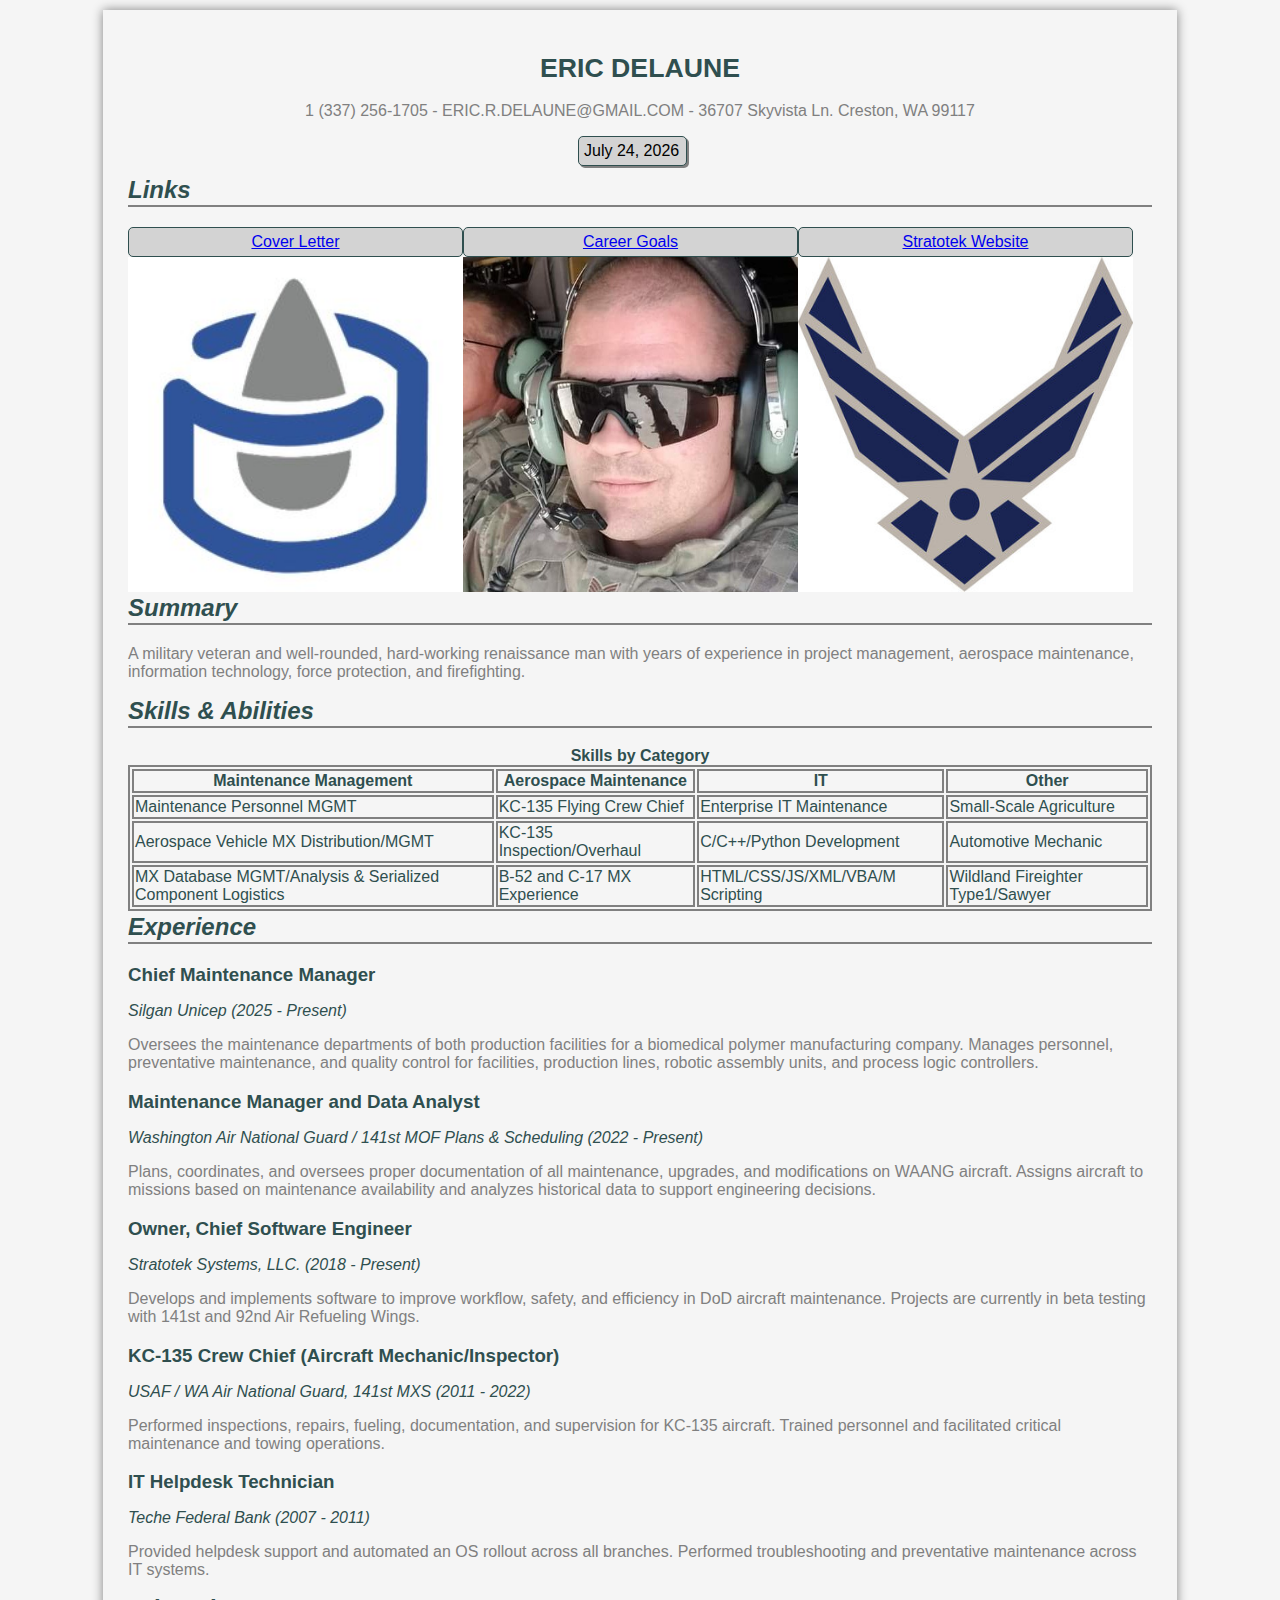
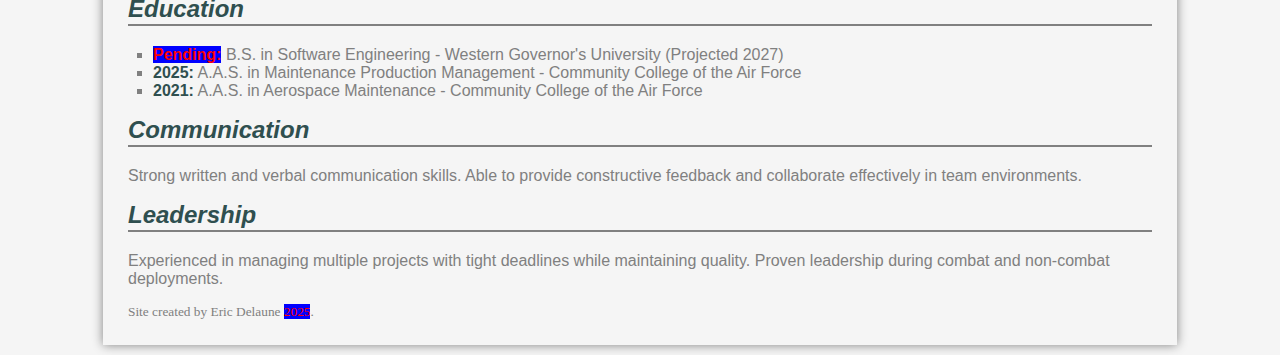
<file: Eric Delaune Resume Site/index.html>
<!DOCTYPE html>
<html lang="en">
<head>
  <meta charset="UTF-8" />
  <meta name="viewport" content="width=device-width, initial-scale=1.0" />
  <title>Eric Delaune - Resume</title>
  <link rel="stylesheet" href="style.css" />
</head>
<div class="container">
  <body>
    <header>
      <h1>ERIC DELAUNE</h1>
      <p class="contact-info">
        1 (337) 256-1705 - ERIC.R.DELAUNE@GMAIL.COM - 36707 Skyvista Ln. Creston, WA 99117
      </p>
    </header>

    <div id="date-widget"></div>

    <script>
      const options = { year: 'numeric', month: 'long', day: 'numeric' };
      const today = new Date();
      const formattedDate = today.toLocaleDateString(undefined, options); 
      document.getElementById('date-widget').textContent = formattedDate;
    </script>

    <section>
        <h2><em>Links</em></h2>
          <span id="gridcontainer">
            <nav><a href="cover-letter.html">Cover Letter</a></nav>
            <nav><a href="career-goals.html">Career Goals</a></nav>
            <nav><a href="https://www.stratoteksystems.com" target="blank">Stratotek Website</a></nav>
            <img src="silgan.jpg" alt="silgan" width="335">
            <img src="helo.jpg" alt="helo" width="335">
            <img src="usaf.jpg" alt="usaf" width="335" height="335">
          </span>
    </section>

    <section>
      <h2><em>Summary</em></h2>
      <p>
        A military veteran and well-rounded, hard-working renaissance man with years of experience in project management, aerospace maintenance, information technology, force protection, and firefighting.
      </p>
    </section>

    <section>
      <h2><em>Skills & Abilities</em></h2>
      <table>
        <caption><strong>Skills by Category</strong></caption>
          <tr>
            <th>  Maintenance Management  </th>
            <th>  Aerospace Maintenance  </th>
            <th>  IT  </th>
            <th>  Other  </th>
          </tr>
          <tr>
            <td>  Maintenance Personnel MGMT  </td>
            <td>  KC-135 Flying Crew Chief  </td>
            <td>  Enterprise IT Maintenance  </td>
            <td>  Small-Scale Agriculture  </td>
          </tr>
          <tr>
            <td>  Aerospace Vehicle MX Distribution/MGMT  </td>
            <td>  KC-135 Inspection/Overhaul  </td>
            <td>  C/C++/Python Development  </td>
            <td>  Automotive Mechanic  </td>
          </tr>
          <tr>
            <td>  MX Database MGMT/Analysis & Serialized Component Logistics  </td>
            <td>  B-52 and C-17 MX Experience  </td>
            <td>  HTML/CSS/JS/XML/VBA/M Scripting  </td>
            <td>  Wildland Fireighter Type1/Sawyer  </td>
          </tr>
      </table>
    </section>

    <section>
      <h2><em>Experience</em></h2>

      <div class="job">
        <h3>Chief Maintenance Manager</h3>
        <p class="company">Silgan Unicep (2025 - Present)</p>
        <p>
          Oversees the maintenance departments of both production facilities for a biomedical polymer manufacturing company. Manages personnel, preventative maintenance, and quality control for facilities, production lines, robotic assembly units, and process logic controllers.
        </p>
      </div>

      <div class="job">
        <h3>Maintenance Manager and Data Analyst</h3>
        <p class="company">Washington Air National Guard / 141st MOF Plans & Scheduling (2022 - Present)</p>
        <p>
          Plans, coordinates, and oversees proper documentation of all maintenance, upgrades, and modifications on WAANG aircraft. Assigns aircraft to missions based on maintenance availability and analyzes historical data to support engineering decisions.
        </p>
      </div>

      <div class="job">
        <h3>Owner, Chief Software Engineer</h3>
        <p class="company">Stratotek Systems, LLC. (2018 - Present)</p>
        <p>
          Develops and implements software to improve workflow, safety, and efficiency in DoD aircraft maintenance. Projects are currently in beta testing with 141st and 92nd Air Refueling Wings.
        </p>
      </div>

      <div class="job">
        <h3>KC-135 Crew Chief (Aircraft Mechanic/Inspector)</h3>
        <p class="company">USAF / WA Air National Guard, 141st MXS (2011 - 2022)</p>
        <p>
          Performed inspections, repairs, fueling, documentation, and supervision for KC-135 aircraft. Trained personnel and facilitated critical maintenance and towing operations.
        </p>
      </div>

      <div class="job">
        <h3>IT Helpdesk Technician</h3>
        <p class="company">Teche Federal Bank (2007 - 2011)</p>
        <p>
          Provided helpdesk support and automated an OS rollout across all branches. Performed troubleshooting and preventative maintenance across IT systems.
        </p>
      </div>
    </section>

    <section>
      <h2><em>Education</em></h2>
      <ul>
        <li><strong><mark>Pending:</mark></strong> B.S. in Software Engineering - Western Governor's University (Projected 2027)</li>
        <li><strong>2025:</strong> A.A.S. in Maintenance Production Management - Community College of the Air Force</li>
        <li><strong>2021:</strong> A.A.S. in Aerospace Maintenance - Community College of the Air Force</li>
      </ul>
    </section>

    <section>
      <h2><em>Communication</em></h2>
      <p>
        Strong written and verbal communication skills. Able to provide constructive feedback and collaborate effectively in team environments.
      </p>
    </section>

    <section>
      <h2><em>Leadership</em></h2>
      <p>
        Experienced in managing multiple projects with tight deadlines while maintaining quality. Proven leadership during combat and non-combat deployments.
      </p>
    </section>

</body>
<footer>
  Site created by Eric Delaune <mark>2025</mark>.
</footer>
</div>
</html>
</file>
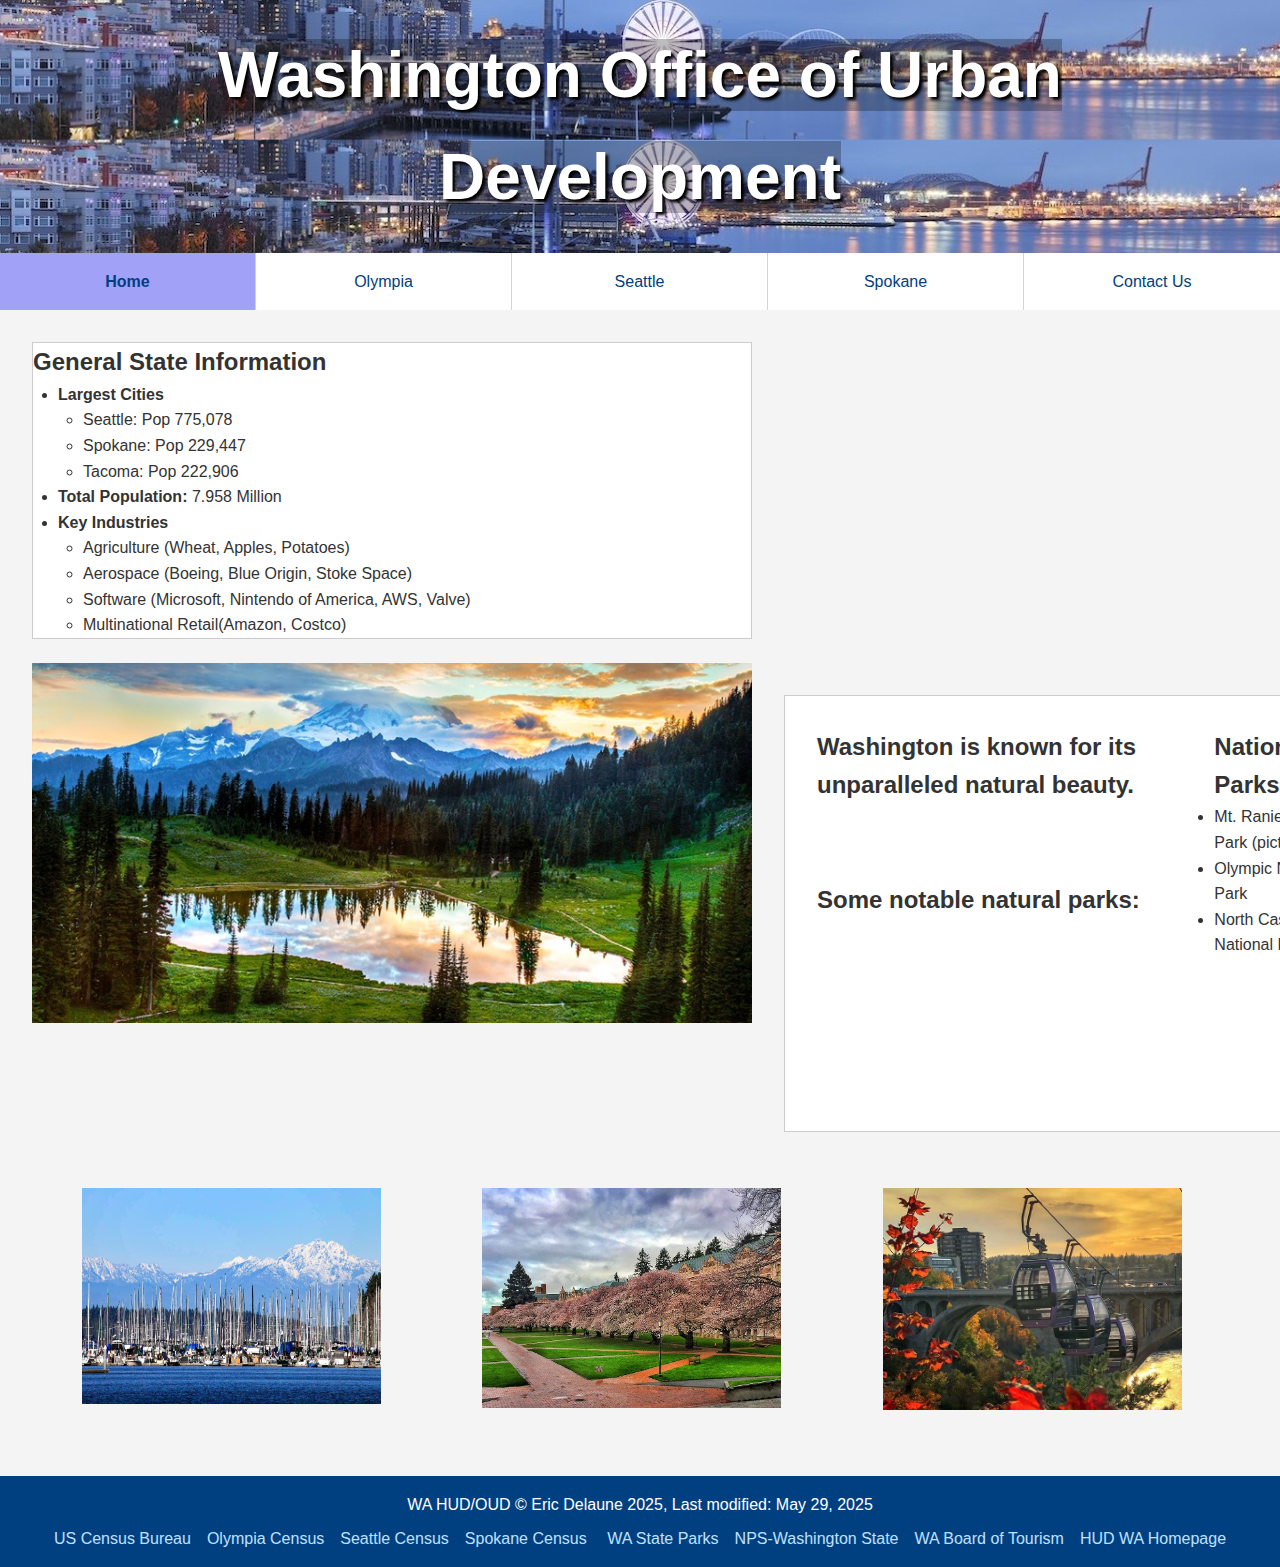
<file: Frontend Web Dev/Task 2/WAUrbDevPage/index.html>
<!DOCTYPE html>
<html lang="en">
<head>
  <meta charset="UTF-8" />
  <meta name="viewport" content="width=device-width, initial-scale=1.0" />
  <title>Washington Office of Urban Development</title>
  <link rel="stylesheet" href="style.css" />
</head>
<body>
  <header>
    <h1><a href="index.html">Washington Office of Urban Development</a></h1>
  </header>
  <nav class="nav-tabs">
    <a href="index.html" class="active">Home</a>
    <a href="olympia.html">Olympia</a>
    <a href="seattle.html">Seattle</a>
    <a href="spokane.html">Spokane</a>
    <a href="contact.html">Contact Us</a>
  </nav>

  <main class="content">
    <section class="main-section">
      <div class="gen-info">
        <h2>General State Information</h2>
        <ul>
          <li><strong>Largest Cities</strong></li>
          <ul>
            <li>Seattle: Pop 775,078</li>
            <li>Spokane: Pop 229,447</li>
            <li>Tacoma: Pop 222,906</li>
            </li>
          </ul>
          <li><strong>Total Population:</strong> 7.958 Million</li>
          <li><strong>Key Industries</strong></li>
          <ul>
            <li>Agriculture (Wheat, Apples, Potatoes)</li>
            <li>Aerospace (Boeing, Blue Origin, Stoke Space)</li>
            <li>Software (Microsoft, Nintendo of America, AWS, Valve)</li>
            <li>Multinational Retail(Amazon, Costco)</li>
          </ul>
        </ul>
      </div>
      <div class="highlight">
        <picture>
        <source media="(min-width: 1920px)"
           srcset="./Citypix/ranier-big.jpg" width="960rem">
         <source media="(min-width: 1000px)"
           srcset="./Citypix/ranier-medium.jpg" width="720rem">
        <img src="./Citypix/ranier-small.jpg"
           alt="Mt. Ranier State Park">
        </picture>
        <section><p><strong>Washington is known for its unparalleled natural beauty.<br><br><br>Some notable natural parks:</strong></p>
        <p>
        <ul><strong>National Parks</strong>
          <li>Mt. Ranier National Park (pictured)</li>
          <li>Olympic National Park</li>
          <li>North Cascades National Park</li>
        </ul>
        <ul><strong>State Parks</strong>
          <li>Deception Pass State Park</li>
          <li>Mt. Spokane State Park</li>
          <li>Cape Disappointment State Park</li>
          <li>Palouse Falls State Park</li>
          <li>Steamboat Rock State Park</li>
          <li>Lake Chelan State Park</li>
        </ul></p>
        </section>
      </div>
      <div class="image-row">
        <img src="./Citypix/Olympia/porto.jpg" alt="Port of Olympia" />
        <img src="./Citypix/Seattle/udub.jpg" alt="University of Washington" />
        <img src="./Citypix/Spokane/skyride.jpg" alt="Spokane Skyride" />
        <img src="./Citypix/palouse.jpg" alt="Palouse Falls" />
      </div>
    </section>

    <aside class="aside-section">
      <div class="aside-card" style="background-image: url('./Citypix/Olympia/skylineo.jpg');">
        <button onclick="window.open('olympia.html', '_blank')">Discover Olympia</button>
      </div>
      <div class="aside-card" style="background-image: url('./Citypix/Seattle/skylinesen.jpg');">
        <button onclick="window.open('seattle.html', '_blank')">Discover Seattle</button>
      </div>
      <div class="aside-card" style="background-image: url('./Citypix/Spokane/skylinespo.png');">
        <button onclick="window.open('spokane.html', '_blank')">Discover Spokane</button>
      </div>
      <div class="aside-logo">
        <img src="logo.jpg" alt="Logo" />
      </div>
    </aside>
  </main>

  <footer>
    <p>WA HUD/OUD &copy; Eric Delaune 2025, Last modified: May 29, 2025</p>
    <div class="external-links">
      <a href="https://www.census.gov/" target="_blank">US Census Bureau</a><a href="https://www.census.gov/quickfacts/fact/table/olympiacitywashington" target="_blank">Olympia Census</a><a href="https://www.census.gov/quickfacts/fact/table/seattlecitywashington" target="_blank">Seattle Census</a><a href="https://www.census.gov/quickfacts/fact/table/spokanecitywashington" target="_blank">Spokane Census</a>
      <a href="https://parks.wa.gov/" target="_blank">WA State Parks</a><a href="https://www.nps.gov/state/wa/index.htm" target="_blank">NPS-Washington State</a><a href="https://stateofwatourism.com/?utm_source=google&utm_medium=cpc&utm_campaign=madden%20dm-wawta&gad_source=1&gad_campaignid=22227908812&gbraid=0AAAAAoaJH0t6Ko2a3tgwSQYolOsSeqY7N&gclid=CjwKCAjw3f_BBhAPEiwAaA3K5Jp48Tk5w2qUMjSObP9ql8FJGIjKMUNWzWnKkLiiWtYbPFisMh8JkRoCK5EQAvD_BwE" target="_blank">WA Board of Tourism</a><a href="https://www.hud.gov/states/washington" target="_blank">HUD WA Homepage</a>
    </div>
  </footer>
</body>
</html>
</file>
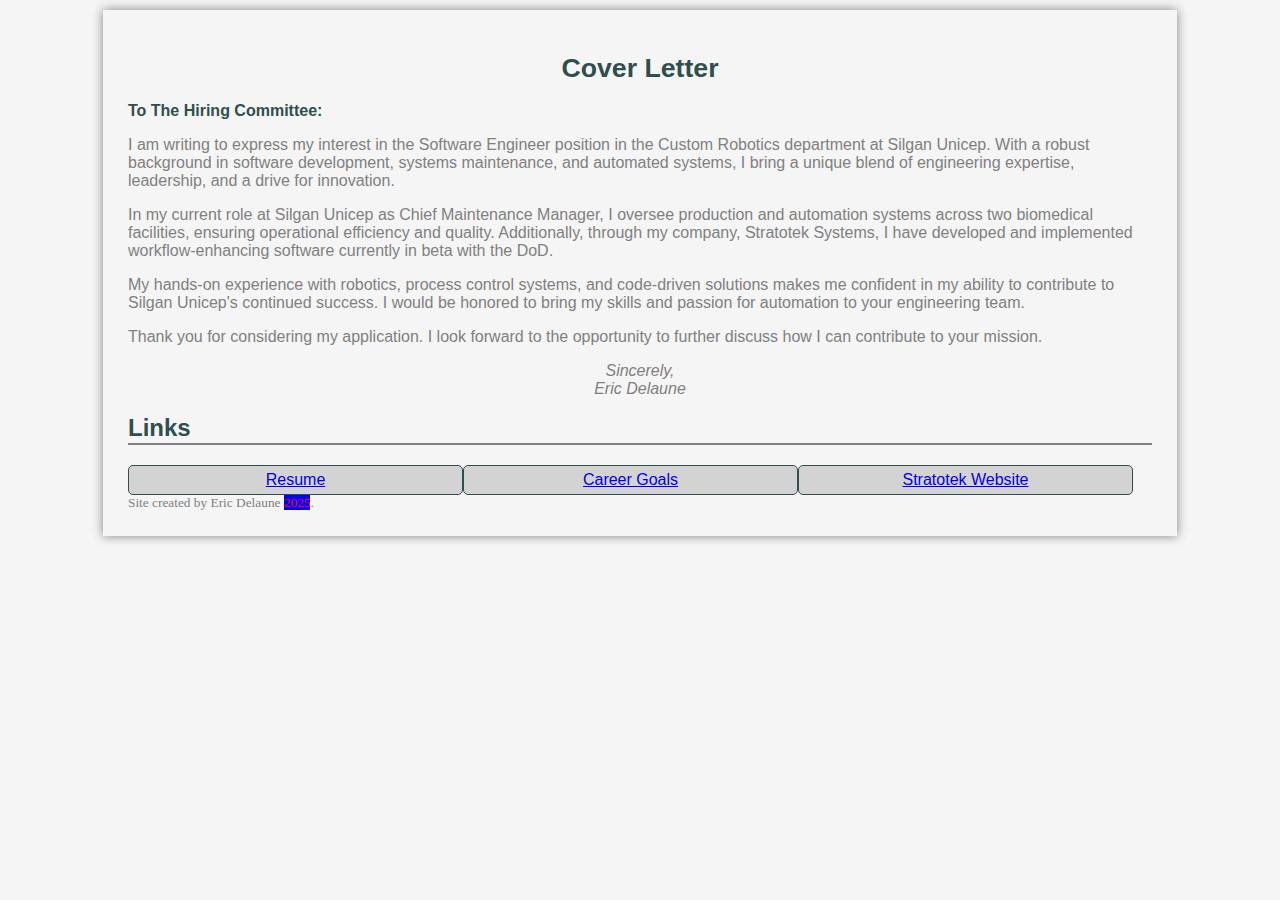
<file: Eric Delaune Resume Site/cover-letter.html>
<!DOCTYPE html>
<html lang="en">
<head>
  <meta charset="UTF-8" />
  <meta name="viewport" content="width=device-width, initial-scale=1.0"/>
  <title>Cover Letter</title>
  <link rel="stylesheet" href="style.css" />
</head>
<div class="container">
  <body>
    <header>
      <h1>Cover Letter</h1>
    </header>

    <section>
      <p><strong>To The Hiring Committee:</strong></p>
      <p>
        I am writing to express my interest in the Software Engineer position in the Custom Robotics department at Silgan Unicep. With a robust background in software development, systems maintenance, and automated systems, I bring a unique blend of engineering expertise, leadership, and a drive for innovation.
      </p>
      <p>
        In my current role at Silgan Unicep as Chief Maintenance Manager, I oversee production and automation systems across two biomedical facilities, ensuring operational efficiency and quality. Additionally, through my company, Stratotek Systems, I have developed and implemented workflow-enhancing software currently in beta with the DoD.
      </p>
      <p>
        My hands-on experience with robotics, process control systems, and code-driven solutions makes me confident in my ability to contribute to Silgan Unicep's continued success. I would be honored to bring my skills and passion for automation to your engineering team.
      </p>
      <p>
        Thank you for considering my application. I look forward to the opportunity to further discuss how I can contribute to your mission.
      </p>
      <p>
        <em><center>Sincerely,<br>Eric Delaune</center></em>
      </p>
    </section>

        <section>
      <h2>Links</h2>
      <span id="gridcontainer">
            <nav><a href="index.html">Resume</a></nav>
            <nav><a href="career-goals.html">Career Goals</a></nav>
            <nav><a href="https://www.stratoteksystems.com" target="blank">Stratotek Website</a></nav>
      </span>
    </section>
  </body>
<footer>
  Site created by Eric Delaune <mark>2025</mark>.
</footer>
</div>
</html>
</file>
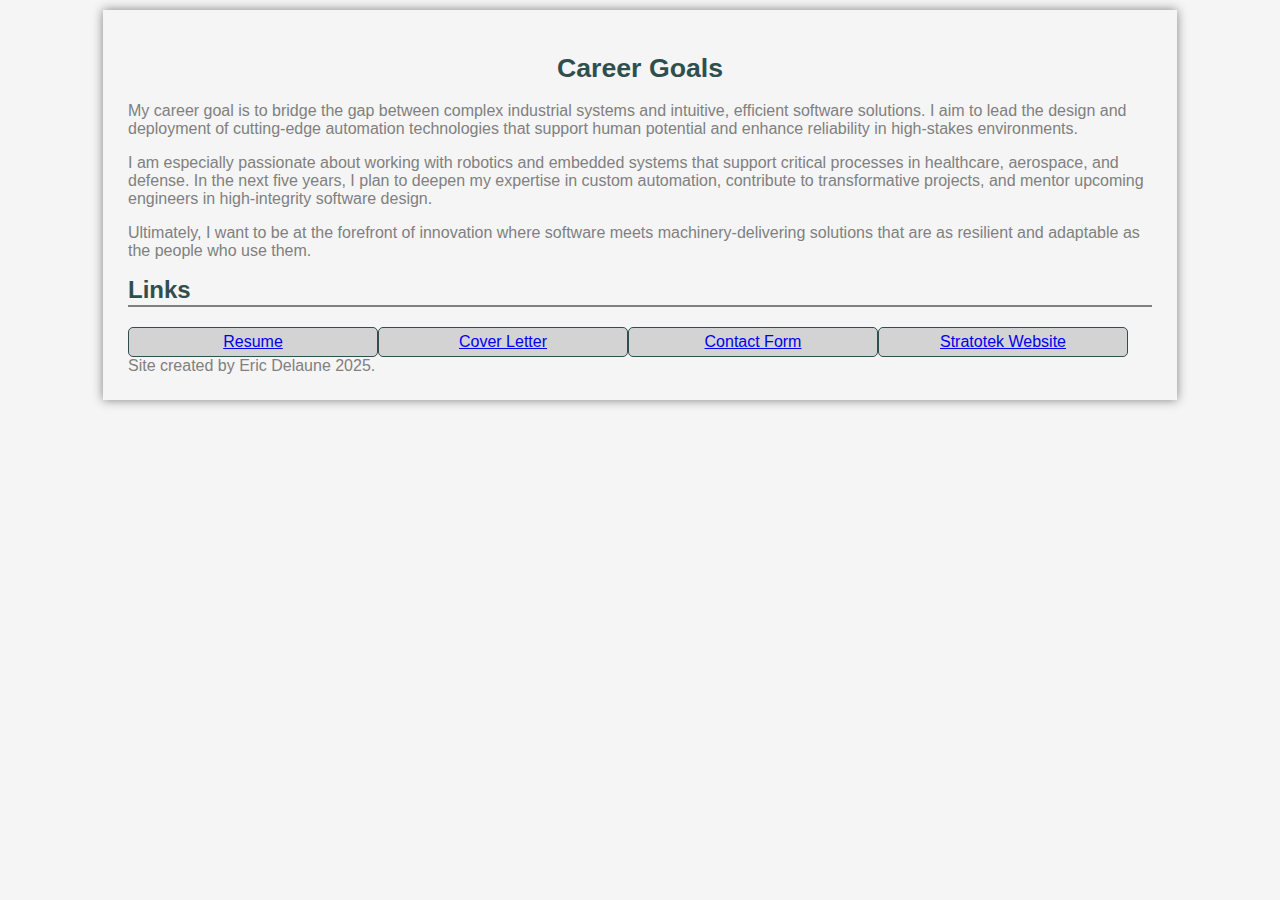
<file: eric_delaune_resume_site_with_links/career-goals.html>
<!DOCTYPE html>
<html lang="en">
<head>
  <meta charset="UTF-8" />
  <meta name="viewport" content="width=device-width, initial-scale=1.0"/>
  <title>Career Goals</title>
  <link rel="stylesheet" href="style.css" />
</head>
<div class="container">
  <body>
    <header>
      <h1>Career Goals</h1>
    </header>
    
    <section>
      <p>
        My career goal is to bridge the gap between complex industrial systems and intuitive, efficient software solutions. I aim to lead the design and deployment of cutting-edge automation technologies that support human potential and enhance reliability in high-stakes environments.
      </p>
      <p>
        I am especially passionate about working with robotics and embedded systems that support critical processes in healthcare, aerospace, and defense. In the next five years, I plan to deepen my expertise in custom automation, contribute to transformative projects, and mentor upcoming engineers in high-integrity software design.
      </p>
      <p>
        Ultimately, I want to be at the forefront of innovation where software meets machinery-delivering solutions that are as resilient and adaptable as the people who use them.
      </p>
    </section>

    <section>
      <h2>Links</h2>
      <span id="gridcontainer">
            <nav><a href="index.html">Resume</a></nav>
            <nav><a href="cover-letter.html">Cover Letter</a></nav>
            <nav><a href="contact.html" target="blank">Contact Form</a></nav>
            <nav><a href="https://www.stratoteksystems.com" target="blank">Stratotek Website</a></nav>
      </span>
    </section>
  </body>
  <footer>
    Site created by Eric Delaune 2025.
  </footer>
  </div>
</html>
</file>
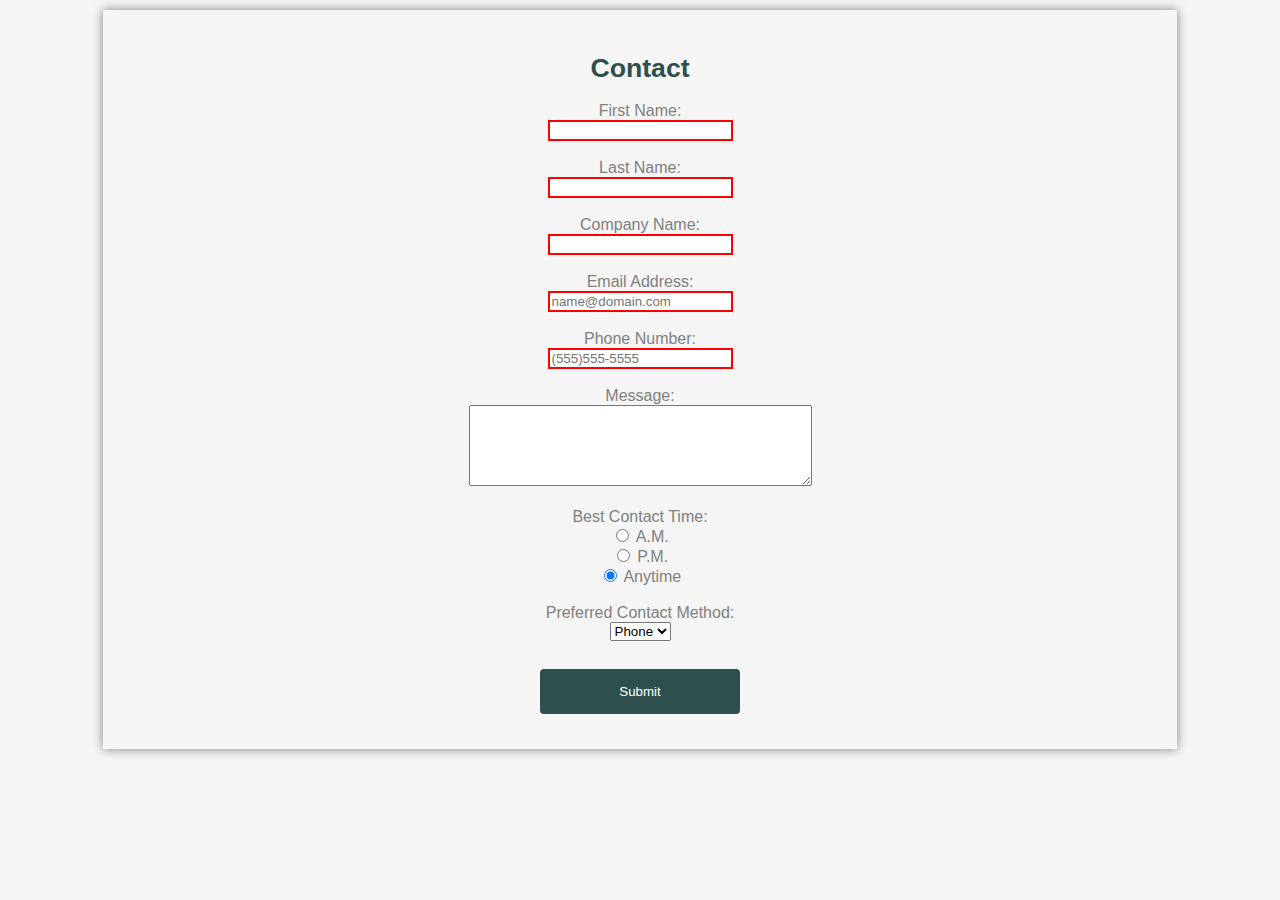
<file: eric_delaune_resume_site_with_links/contact.html>
<!DOCTYPE html>
<html lang="en">
<head>
  <meta charset="UTF-8" />
  <meta name="viewport" content="width=device-width, initial-scale=1.0"/>
  <title>Contact</title>
  <link rel="stylesheet" href="style.css" />
</head>
<body>
  <div class="container">
    <header>
      <h1>Contact</h1>
    </header>
    <section>
      <form id="contactForm" action="https://wp.zybooks.com/form-viewer.php" method="POST" onsubmit="handleSubmit(event)">
        <label for="firstName">First Name:</label><br>
        <input type="text" id="firstName" name="firstName" required><br><br>

        <label for="lastName">Last Name:</label><br>
        <input type="text" id="lastName" name="lastName" required><br><br>

        <label for="company">Company Name:</label><br>
        <input type="text" id="company" name="company" required><br><br>

        <label for="email">Email Address:</label><br>
        <input type="email" id="email" name="email" placeholder="name@domain.com" pattern="[a-zA-Z0-9-_\.]+@[a-zA-Z0-9-]+(?:\.[a-zA-Z0-9-]+)*" required><br><br>

        <label for="phone">Phone Number:</label><br>
        <input type="tel" id="phone" name="phone" placeholder="(555)555-5555" required><br><br>

        <label for="message">Message:</label><br>
        <textarea id="message" name="message" rows="5" cols="40"></textarea><br><br>

        <label>Best Contact Time:</label><br>
        <input type="radio" id="am" name="contactTime" value="AM">
        <label for="am">A.M.</label><br>
        <input type="radio" id="pm" name="contactTime" value="PM">
        <label for="pm">P.M.</label><br>
        <input type="radio" id="anytime" name="contactTime" value="Anytime" checked>
        <label for="anytime">Anytime</label><br><br>

        <label for="contactMethod">Preferred Contact Method:</label><br>
        <select id="contactMethod" name="contactMethod">
          <option value="phone">Phone</option>
          <option value="email">Email</option>
          <option value="text">Text</option>
        </select><br><br>

        <input type="submit" value="Submit">
      </form>
    </section>
  </div>

  <script>
    function handleSubmit(event) {
      event.preventDefault();
      const form = document.getElementById('contactForm');
      const formData = {
        firstName: form.firstName.value,
        lastName: form.lastName.value,
        company: form.company.value,
        email: form.email.value,
        phone: form.phone.value,
        message: form.message.value,
        contactTime: form.contactTime.value,
        contactMethod: form.contactMethod.value
      };
      console.log("Form Submission:", formData);
      form.submit();
    }
  </script>
</body>
</html>
</file>
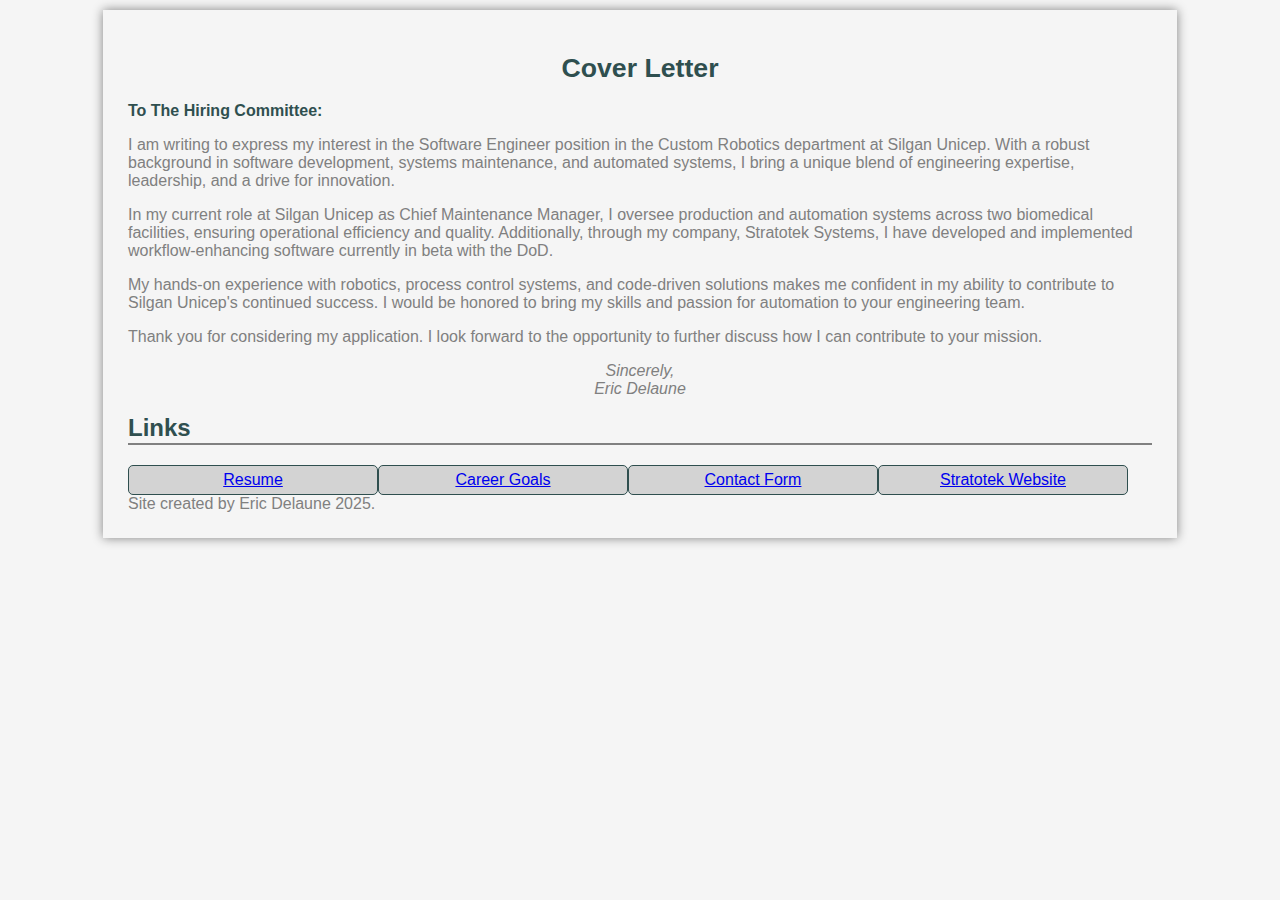
<file: eric_delaune_resume_site_with_links/cover-letter.html>
<!DOCTYPE html>
<html lang="en">
<head>
  <meta charset="UTF-8" />
  <meta name="viewport" content="width=device-width, initial-scale=1.0"/>
  <title>Cover Letter</title>
  <link rel="stylesheet" href="style.css" />
</head>
<div class="container">
  <body>
    <header>
      <h1>Cover Letter</h1>
    </header>

    <section>
      <p><strong>To The Hiring Committee:</strong></p>
      <p>
        I am writing to express my interest in the Software Engineer position in the Custom Robotics department at Silgan Unicep. With a robust background in software development, systems maintenance, and automated systems, I bring a unique blend of engineering expertise, leadership, and a drive for innovation.
      </p>
      <p>
        In my current role at Silgan Unicep as Chief Maintenance Manager, I oversee production and automation systems across two biomedical facilities, ensuring operational efficiency and quality. Additionally, through my company, Stratotek Systems, I have developed and implemented workflow-enhancing software currently in beta with the DoD.
      </p>
      <p>
        My hands-on experience with robotics, process control systems, and code-driven solutions makes me confident in my ability to contribute to Silgan Unicep's continued success. I would be honored to bring my skills and passion for automation to your engineering team.
      </p>
      <p>
        Thank you for considering my application. I look forward to the opportunity to further discuss how I can contribute to your mission.
      </p>
      <p>
        <em><center>Sincerely,<br>Eric Delaune</center></em>
      </p>
    </section>

        <section>
      <h2>Links</h2>
      <span id="gridcontainer">
            <nav><a href="index.html">Resume</a></nav>
            <nav><a href="career-goals.html">Career Goals</a></nav>
            <nav><a href="contact.html" target="blank">Contact Form</a></nav>
            <nav><a href="https://www.stratoteksystems.com" target="blank">Stratotek Website</a></nav>
      </span>
    </section>
  </body>
<footer>
  Site created by Eric Delaune 2025.
</footer>
</div>
</html>
</file>
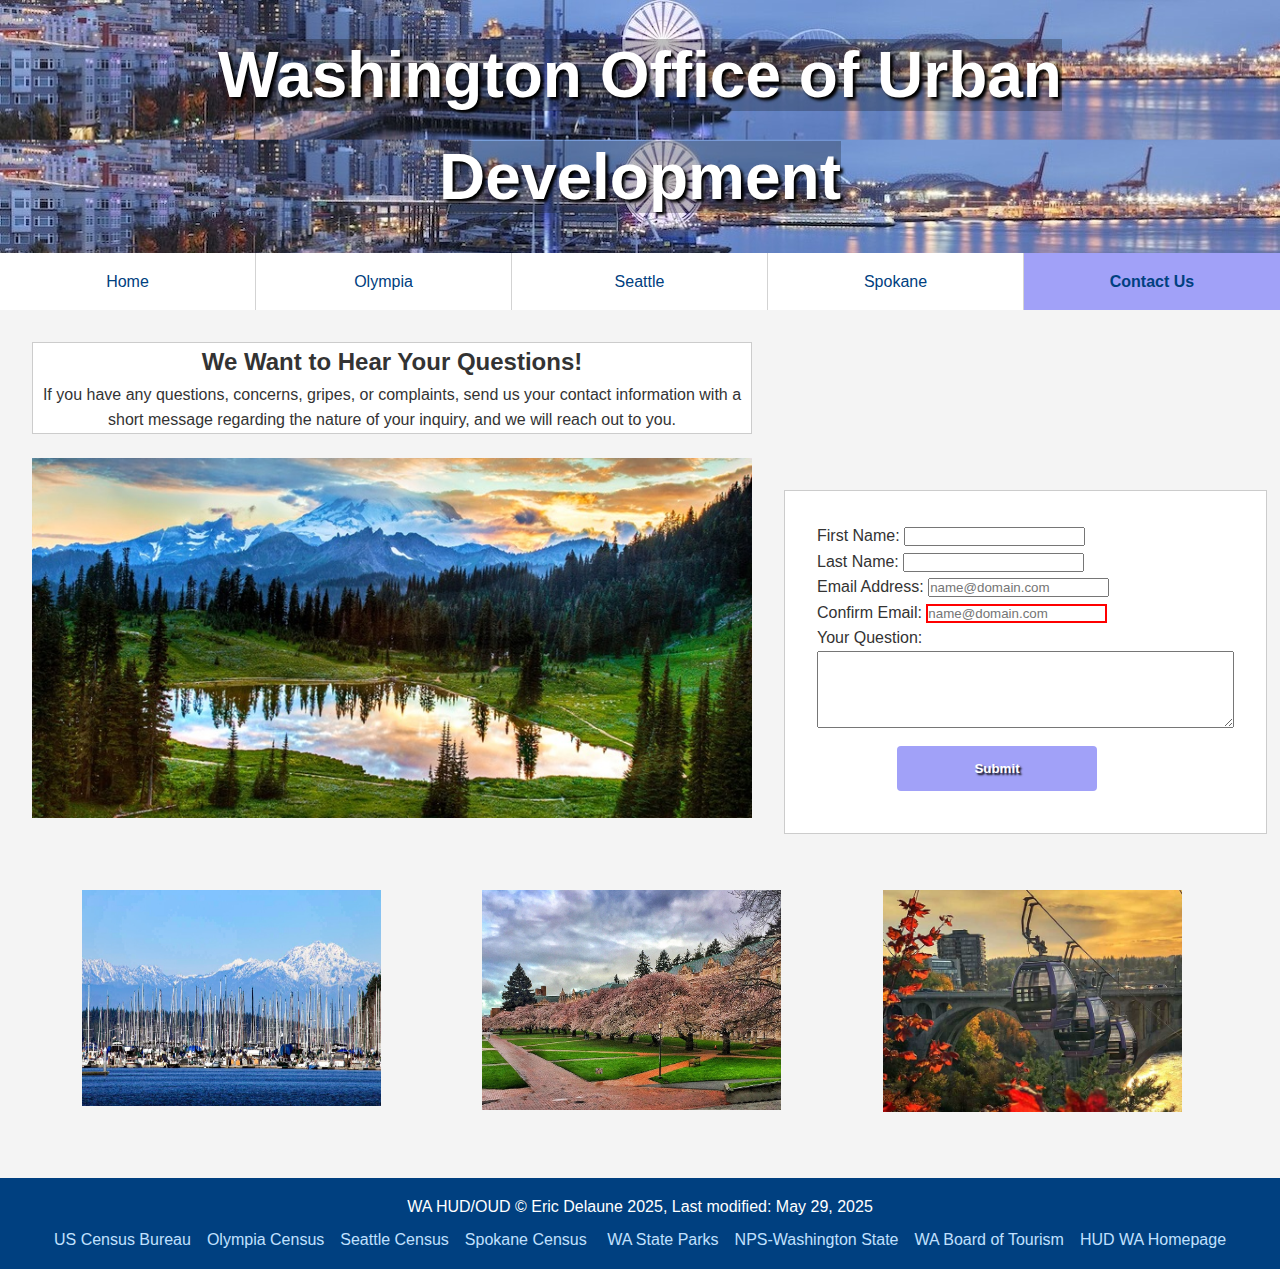
<file: Frontend Web Dev/Task 2/WAUrbDevPage/contact.html>
<!DOCTYPE html>
<html lang="en">
<head>
  <meta charset="UTF-8" />
  <meta name="viewport" content="width=device-width, initial-scale=1.0" />
  <title>Washington Office of Urban Development</title>
  <link rel="stylesheet" href="style.css" />

  <script>
        function validateForm(event) {
            const email = document.getElementById("email").value;
            const confirmEmail = document.getElementById("confirm-email").value;
            if (email !== confirmEmail) {
                alert("Email addresses do not match.");
                return false;
            }
            handleSubmit(event);
            return true;
        }
    </script>

    <script>
        function handleSubmit(event) {
            event.preventDefault();
            var audio = new Audio("thankyou.mp3");
            const form = document.getElementById('contactForm');
            const formData = {
            firstName: form.firstName.value,
            lastName: form.lastName.value,
            email: form.email.value,
            confirm-email: form.confirm-email.value,
            question: form.question.value,
        };
      audio.play();
      console.log("Form Submission:", formData);
      form.submit();
    }
    </script>

</head>
<body>
  <header>
    <h1><a href="index.html">Washington Office of Urban Development</a></h1>
  </header>
  <nav class="nav-tabs">
    <a href="index.html">Home</a>
    <a href="olympia.html">Olympia</a>
    <a href="seattle.html">Seattle</a>
    <a href="spokane.html">Spokane</a>
    <a href="contact.html" class="active">Contact Us</a>
  </nav>

  <main class="content">
    <section class="main-section">
        <div class="gen-info">
            <h2><center>We Want to Hear Your Questions!</center></h2>
            <p><center>If you have any questions, concerns, gripes, or complaints, send us your contact information with
                a short message regarding the nature of your inquiry, and we will reach out to you.</center></p>
                <apos><img src="questions.jpg" width="200rem" alt="Question Man"/></apos>
        </div>
      <div class="highlight">
        <picture>
        <source media="(min-width: 1920px)"
           srcset="./Citypix/ranier-big.jpg" width="960rem">
         <source media="(min-width: 1000px)"
           srcset="./Citypix/ranier-medium.jpg" width="720rem">
        <img src="./Citypix/ranier-small.jpg"
           alt="Mt. Ranier State Park">
        </picture>
       <section>
            <form id="contactForm" action="https://wp.zybooks.com/form-viewer.php" method="POST" onsubmit="return validateForm(event);">
                <label for="first-name">First Name:</label>
                <input type="text" id="first-name" name="first-name" required><br>

                <label for="last-name">Last Name:</label>
                <input type="text" id="last-name" name="last-name" required><br>

                <label for="email">Email Address:</label>
                <input type="email" id="email" name="email" placeholder="name@domain.com" pattern="[a-zA-Z0-9-_\.]+@[a-zA-Z0-9-]+(?:\.[a-zA-Z0-9-]+)*" required><br>

                <label for="confirm-email">Confirm Email:</label>
                <input type="email" id="confirm-email" name="confirm-email" placeholder="name@domain.com" pattern="[a-zA-Z0-9-_\.]+@[a-zA-Z0-9-]+(?:\.[a-zA-Z0-9-]+)*" required><br>

                <label for="question">Your Question:</label><br>
                <textarea id="question" name="question" rows="5" cols="50" required></textarea><br>

                <input type="submit" value="Submit">
            </form>
        </section>
        </div>

      <div class="image-row">
        <img src="./Citypix/Olympia/porto.jpg" alt="Port of Olympia" />
        <img src="./Citypix/Seattle/udub.jpg" alt="University of Washington" />
        <img src="./Citypix/Spokane/skyride.jpg" alt="Spokane Skyride" />
        <img src="./Citypix/palouse.jpg" alt="Palouse Falls" />
      </div>
    </section>

    <aside class="aside-section">
      <div class="aside-card" style="background-image: url('./Citypix/Olympia/skylineo.jpg');">
        <button onclick="window.open('olympia.html', '_blank')">Discover Olympia</button>
      </div>
      <div class="aside-card" style="background-image: url('./Citypix/Seattle/skylinesen.jpg');">
        <button onclick="window.open('seattle.html', '_blank')">Discover Seattle</button>
      </div>
      <div class="aside-card" style="background-image: url('./Citypix/Spokane/skylinespo.png');">
        <button onclick="window.open('spokane.html', '_blank')">Discover Spokane</button>
      </div>
      <div class="aside-logo">
        <img src="logo.jpg" alt="Logo" />
      </div>
    </aside>
  </main>

  <footer>
    <p>WA HUD/OUD &copy; Eric Delaune 2025, Last modified: May 29, 2025</p>
    <div class="external-links">
      <a href="https://www.census.gov/" target="_blank">US Census Bureau</a><a href="https://www.census.gov/quickfacts/fact/table/olympiacitywashington" target="_blank">Olympia Census</a><a href="https://www.census.gov/quickfacts/fact/table/seattlecitywashington" target="_blank">Seattle Census</a><a href="https://www.census.gov/quickfacts/fact/table/spokanecitywashington" target="_blank">Spokane Census</a>
      <a href="https://parks.wa.gov/" target="_blank">WA State Parks</a><a href="https://www.nps.gov/state/wa/index.htm" target="_blank">NPS-Washington State</a><a href="https://stateofwatourism.com/?utm_source=google&utm_medium=cpc&utm_campaign=madden%20dm-wawta&gad_source=1&gad_campaignid=22227908812&gbraid=0AAAAAoaJH0t6Ko2a3tgwSQYolOsSeqY7N&gclid=CjwKCAjw3f_BBhAPEiwAaA3K5Jp48Tk5w2qUMjSObP9ql8FJGIjKMUNWzWnKkLiiWtYbPFisMh8JkRoCK5EQAvD_BwE" target="_blank">WA Board of Tourism</a><a href="https://www.hud.gov/states/washington" target="_blank">HUD WA Homepage</a>
    </div>
  </footer>
</body>
</html>
</file>
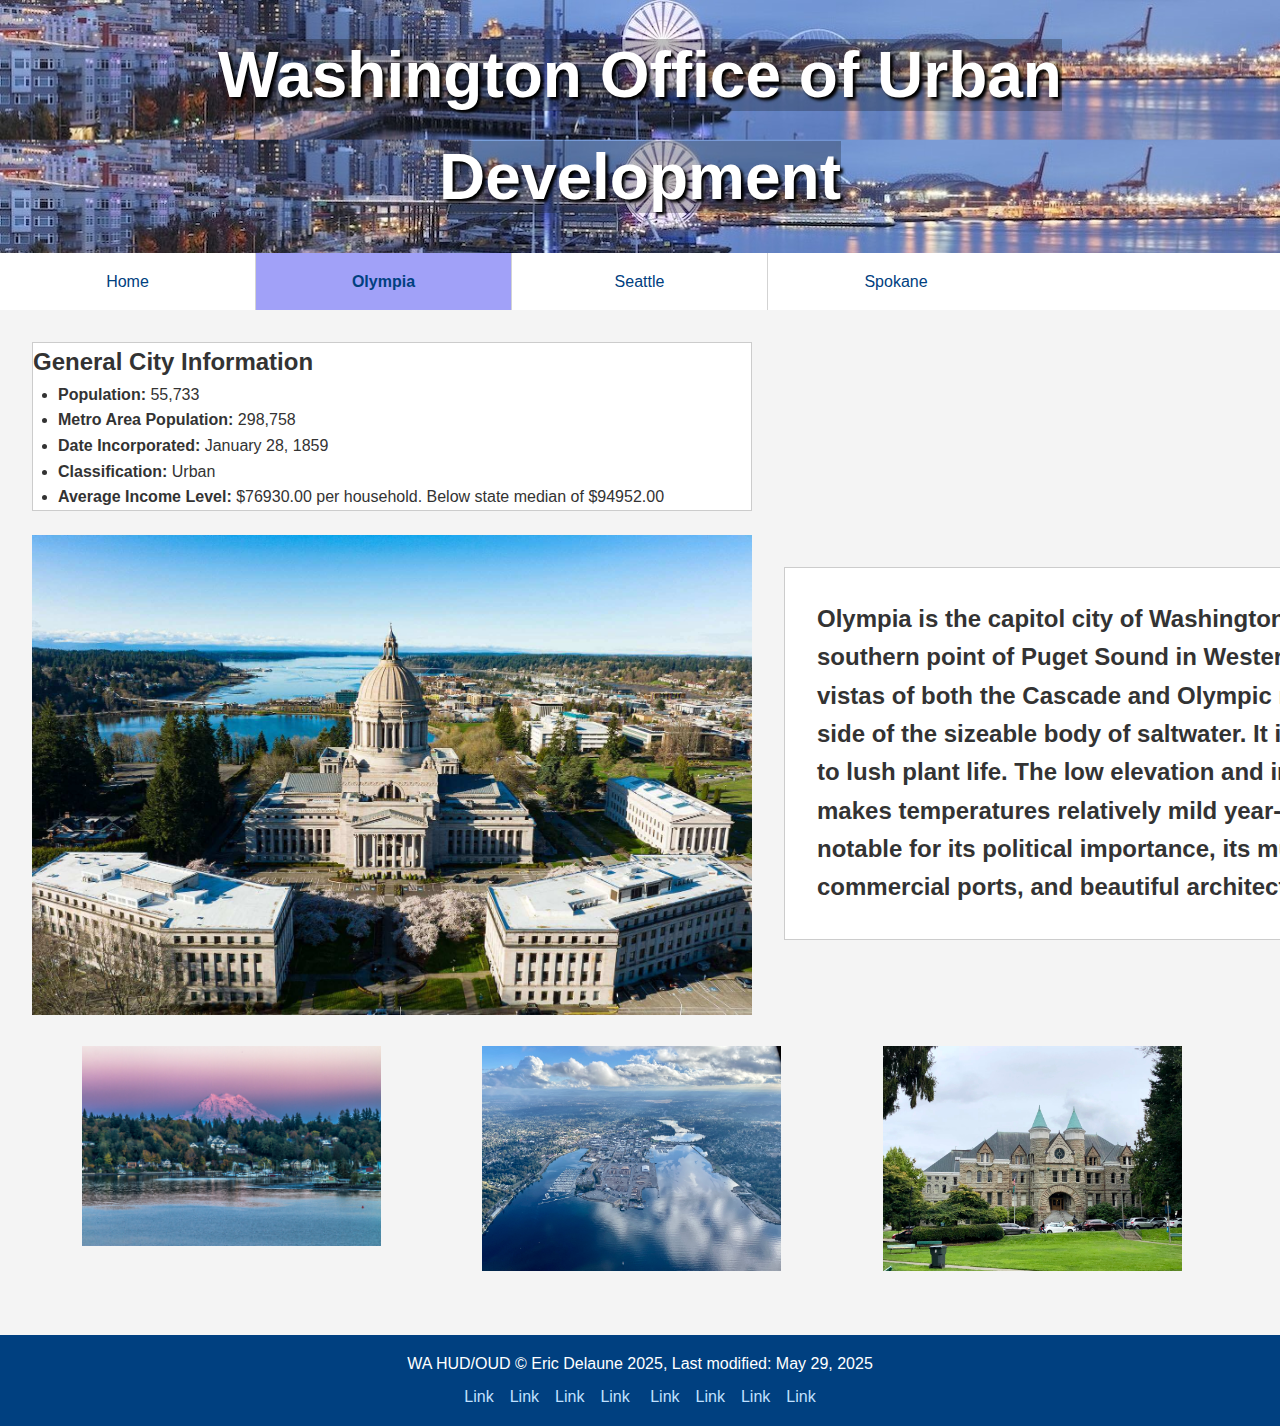
<file: Frontend Web Dev/Task 2/WAUrbDevPage/olympia.html>
<!DOCTYPE html>
<html lang="en">
<head>
  <meta charset="UTF-8" />
  <meta name="viewport" content="width=device-width, initial-scale=1.0" />
  <title>Olympia -- Washington Office of Urban Development</title>
  <link rel="stylesheet" href="style.css" />
</head>
<body>
  <header>
    <h1><a href="index.html">Washington Office of Urban Development</a></h1>
  </header>
  <nav class="nav-tabs">
    <a href="index.html">Home</a>
    <a href="olympia.html" class="active">Olympia</a>
    <a href="seattle.html">Seattle</a>
    <a href="spokane.html">Spokane</a>
  </nav>

  <main class="content">
    <section class="main-section">
      <div class="gen-info">
        <h2>General City Information</h2>
        <ul>
          <li><strong>Population:</strong> 55,733</li>
          <li><strong>Metro Area Population:</strong> 298,758</li>
          <li><strong>Date Incorporated:</strong> January 28, 1859</li>
          <li><strong>Classification:</strong> Urban</li>
          <li><strong>Average Income Level:</strong> $76930.00 per household. Below state median of $94952.00</li>
        </ul>
      </div>
      <div class="highlight">
        <picture>
        <source media="(min-width: 1920px)"
           srcset="./Citypix/Olympia/capitol.jpg" width="960rem">
         <source media="(min-width: 1000px)"
           srcset="./Citypix/Olympia/capitol.jpg" width="720rem">
        <img src="./Citypix/Olympia/capitol-small.jpg"
           alt="Washington Capitol Building">
        </picture>
        <section><p><strong>Olympia is the capitol city of Washington State. Situated at the southern point of 
          Puget Sound in Western WA, it offers beautiful vistas of both the Cascade and Olympic mountain range 
          on either side of the sizeable body of saltwater. It is a rainy climate home to lush plant life. The 
          low elevation and insulation of the sea air makes temperatures relatively mild year-round. The city is
          notable for its political importance, its multiple private and commercial ports, and beautiful architecture. 
        </strong></p>
        </section>
      </div>
      <div class="image-row">
        <img src="./Citypix/Olympia/raniero.jpg" alt="Mt. Ranier from Olympia" />
        <img src="./Citypix/Olympia/aerialo.jpg" alt="Aerial view of Olympia" />
        <img src="./Citypix/Olympia/castle.jpg" alt="A famous building in Olympia" />
        <img src="./Citypix/Olympia/porto.jpg" alt="Port of Olympia" />
      </div>
    </section>

    <aside class="aside-section">
      <div class="aside-card" style="background-image: url('./Citypix/Olympia/skylineo.jpg');">
        <button onclick="window.open('olympia.html', '_blank')">Discover Olympia</button>
      </div>
      <div class="aside-card" style="background-image: url('./Citypix/Seattle/skylinesen.jpg');">
        <button onclick="window.open('seattle.html', '_blank')">Discover Seattle</button>
      </div>
      <div class="aside-card" style="background-image: url('./Citypix/Spokane/skylinespo.png');">
        <button onclick="window.open('spokane.html', '_blank')">Discover Spokane</button>
      </div>
      <div class="aside-logo">
        <img src="logo.jpg" alt="Logo" />
      </div>
    </aside>
  </main>

  <footer>
    <p>WA HUD/OUD &copy; Eric Delaune 2025, Last modified: May 29, 2025</p>
    <div class="external-links">
      <a href="#">Link</a><a href="#">Link</a><a href="#">Link</a><a href="#">Link</a>
      <a href="#">Link</a><a href="#">Link</a><a href="#">Link</a><a href="#">Link</a>
    </div>
  </footer>
</body>
</html>

<!--U.S. Census Bureau. (2023). QuickFacts: Olympia, Washington. 
  https://www.census.gov/quickfacts/fact/table/olympiacitywashington-->
</file>
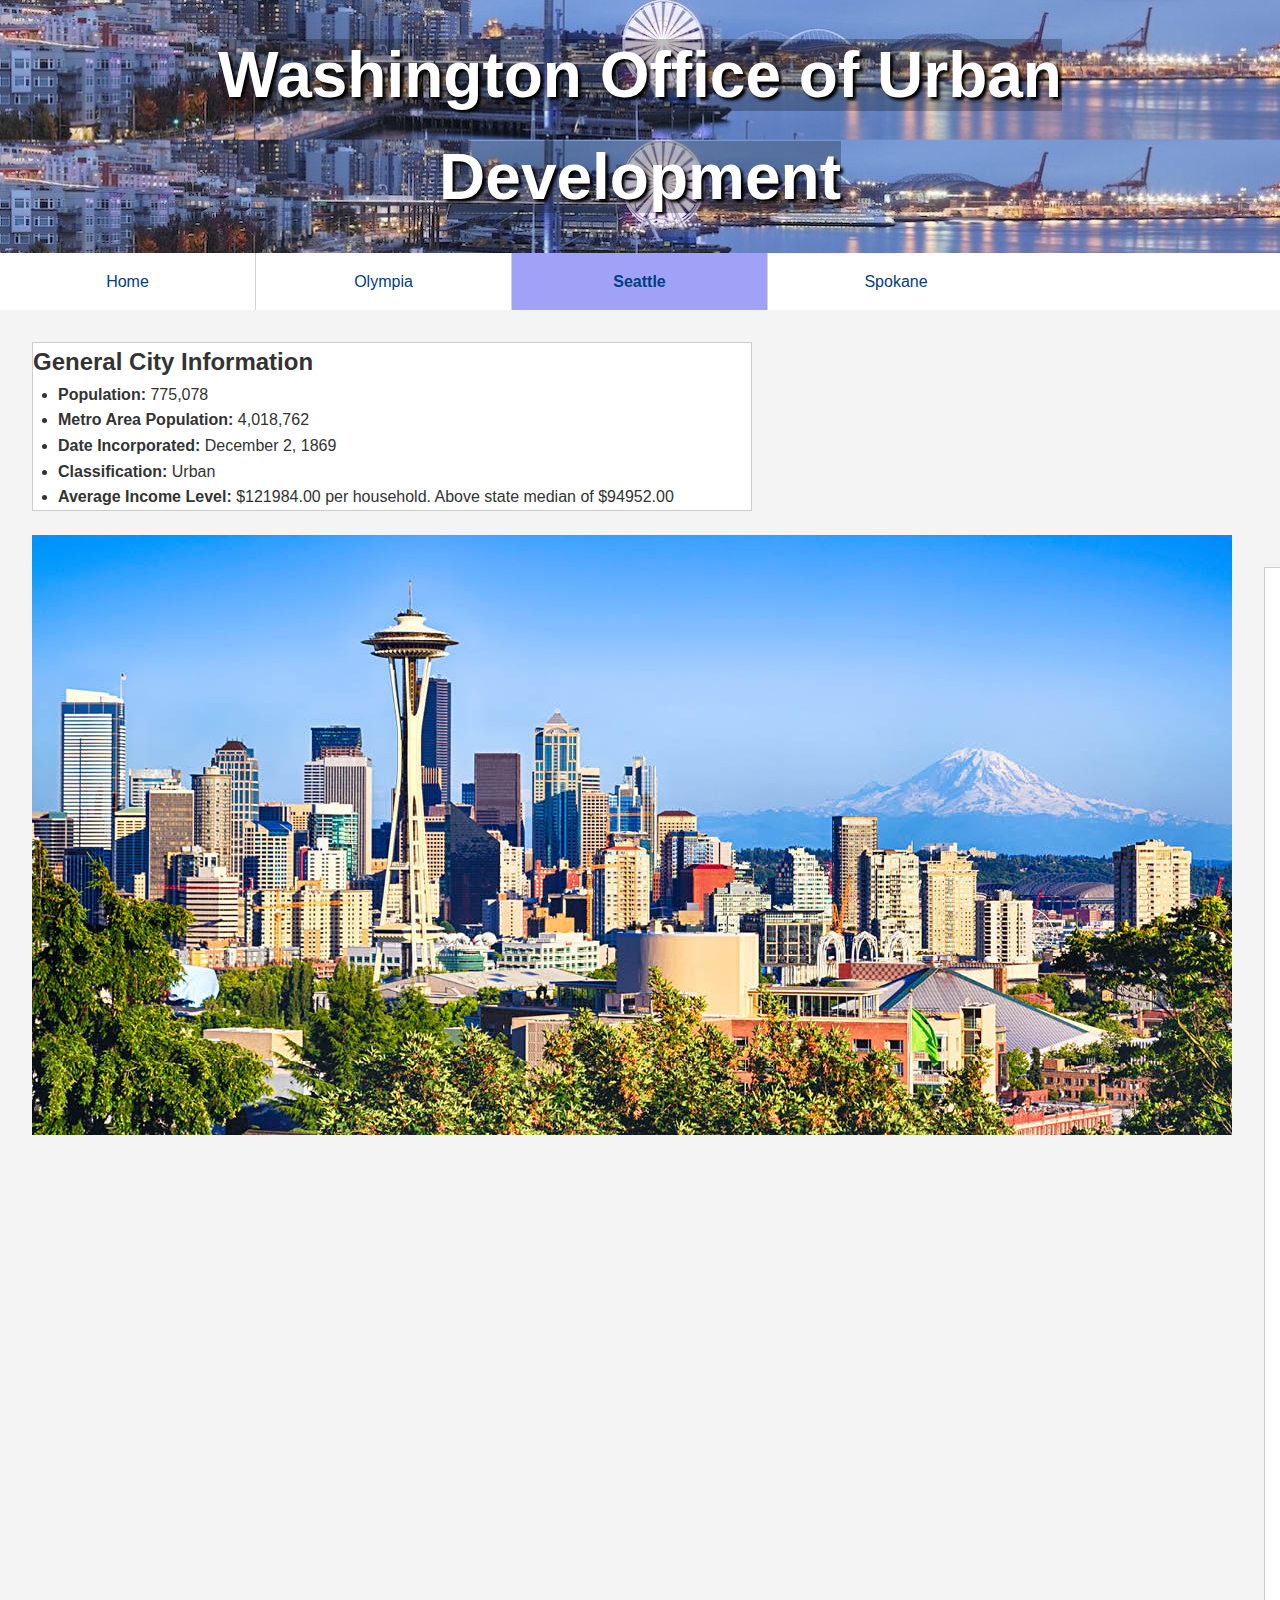
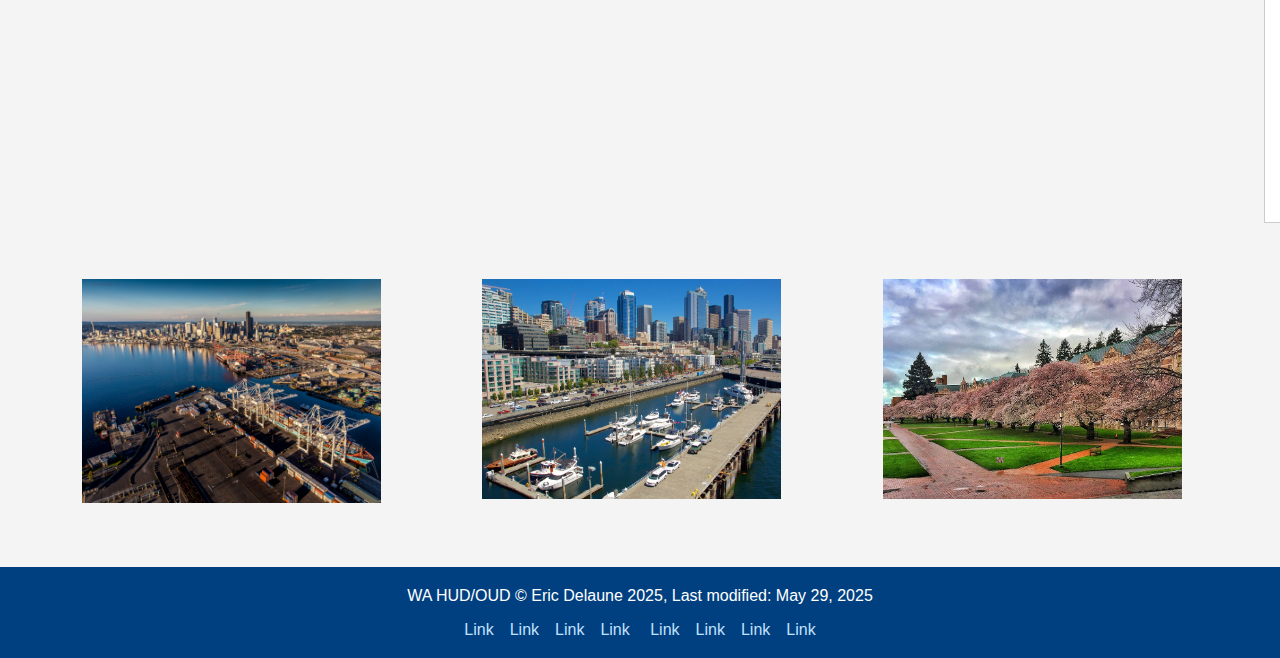
<file: Frontend Web Dev/Task 2/WAUrbDevPage/seattle.html>
<!DOCTYPE html>
<html lang="en">
<head>
  <meta charset="UTF-8" />
  <meta name="viewport" content="width=device-width, initial-scale=1.0" />
  <title>Seattle -- Washington Office of Urban Development</title>
  <link rel="stylesheet" href="style.css" />
</head>
<body>
  <header>
    <h1><a href="index.html">Washington Office of Urban Development</a></h1>
  </header>
  <nav class="nav-tabs">
    <a href="index.html">Home</a>
    <a href="olympia.html">Olympia</a>
    <a href="seattle.html" class="active">Seattle</a>
    <a href="spokane.html">Spokane</a>
  </nav>

  <main class="content">
    <section class="main-section">
      <div class="gen-info">
        <h2>General City Information</h2>
        <ul>
          <li><strong>Population:</strong> 775,078</li>
          <li><strong>Metro Area Population:</strong> 4,018,762</li>
          <li><strong>Date Incorporated:</strong> December 2, 1869</li>
          <li><strong>Classification:</strong> Urban</li>
          <li><strong>Average Income Level:</strong> $121984.00 per household. Above state median of $94952.00</li>
        </ul>
      </div>
      <div class="highlight">
        <img src="./Citypix/Seattle/ranierse.jpg" alt="Mt. Ranier and Space Needle" />
        <section><p><strong>Seattle is the largest city in Washington State. Situated on the eastern shore of 
          Puget Sound in Western WA at the foot of the Cascades, it offers beautiful vistas of the Olympic mountain range 
          on either side of the sizeable body of saltwater. On clear days, prominent Cascade peaks such as Mt. Ranier can
          be seen from any of the city's impressive highrise buildings. It is a rainy climate home to lush plant life. The 
          low elevation and insulation of the sea air makes temperatures relatively mild year-round. The city is notable
          for its many ports, markets, and billion-dollar companies. It is the cultural and economic center of Washington. 
        </strong></p>
        </section>
      </div>
      <div class="image-row">
        <img src="./Citypix/Seattle/ports.jpg" alt="Port of Seattle" />
        <img src="./Citypix/Seattle/dockse.jpg" alt="Docks With Private Yachts" />
        <img src="./Citypix/Seattle/udub.jpg" alt="University of Washington" />
        <img src="./Citypix/Seattle/ppmark.jpg" alt="Seattle's Famous Pike's Place Market" />
      </div>
    </section>

    <aside class="aside-section">
      <div class="aside-card" style="background-image: url('./Citypix/Olympia/skylineo.jpg');">
        <button onclick="window.open('#', '_blank')">Discover Olympia</button>
      </div>
      <div class="aside-card" style="background-image: url('./Citypix/Seattle/skylinesen.jpg');">
        <button onclick="window.open('#', '_blank')">Discover Seattle</button>
      </div>
      <div class="aside-card" style="background-image: url('./Citypix/Spokane/skylinespo.png');">
        <button onclick="window.open('#', '_blank')">Discover Spokane</button>
      </div>
      <div class="aside-logo">
        <img src="logo.jpg" alt="Logo" />
      </div>
    </aside>
  </main>

  <footer>
    <p>WA HUD/OUD &copy; Eric Delaune 2025, Last modified: May 29, 2025</p>
    <div class="external-links">
      <a href="#">Link</a><a href="#">Link</a><a href="#">Link</a><a href="#">Link</a>
      <a href="#">Link</a><a href="#">Link</a><a href="#">Link</a><a href="#">Link</a>
    </div>
  </footer>
</body>
</html>

<!--U.S. Census Bureau. (2023). QuickFacts: Seattle, Washington. 
  https://www.census.gov/quickfacts/fact/table/seattlecitywashington-->
</file>
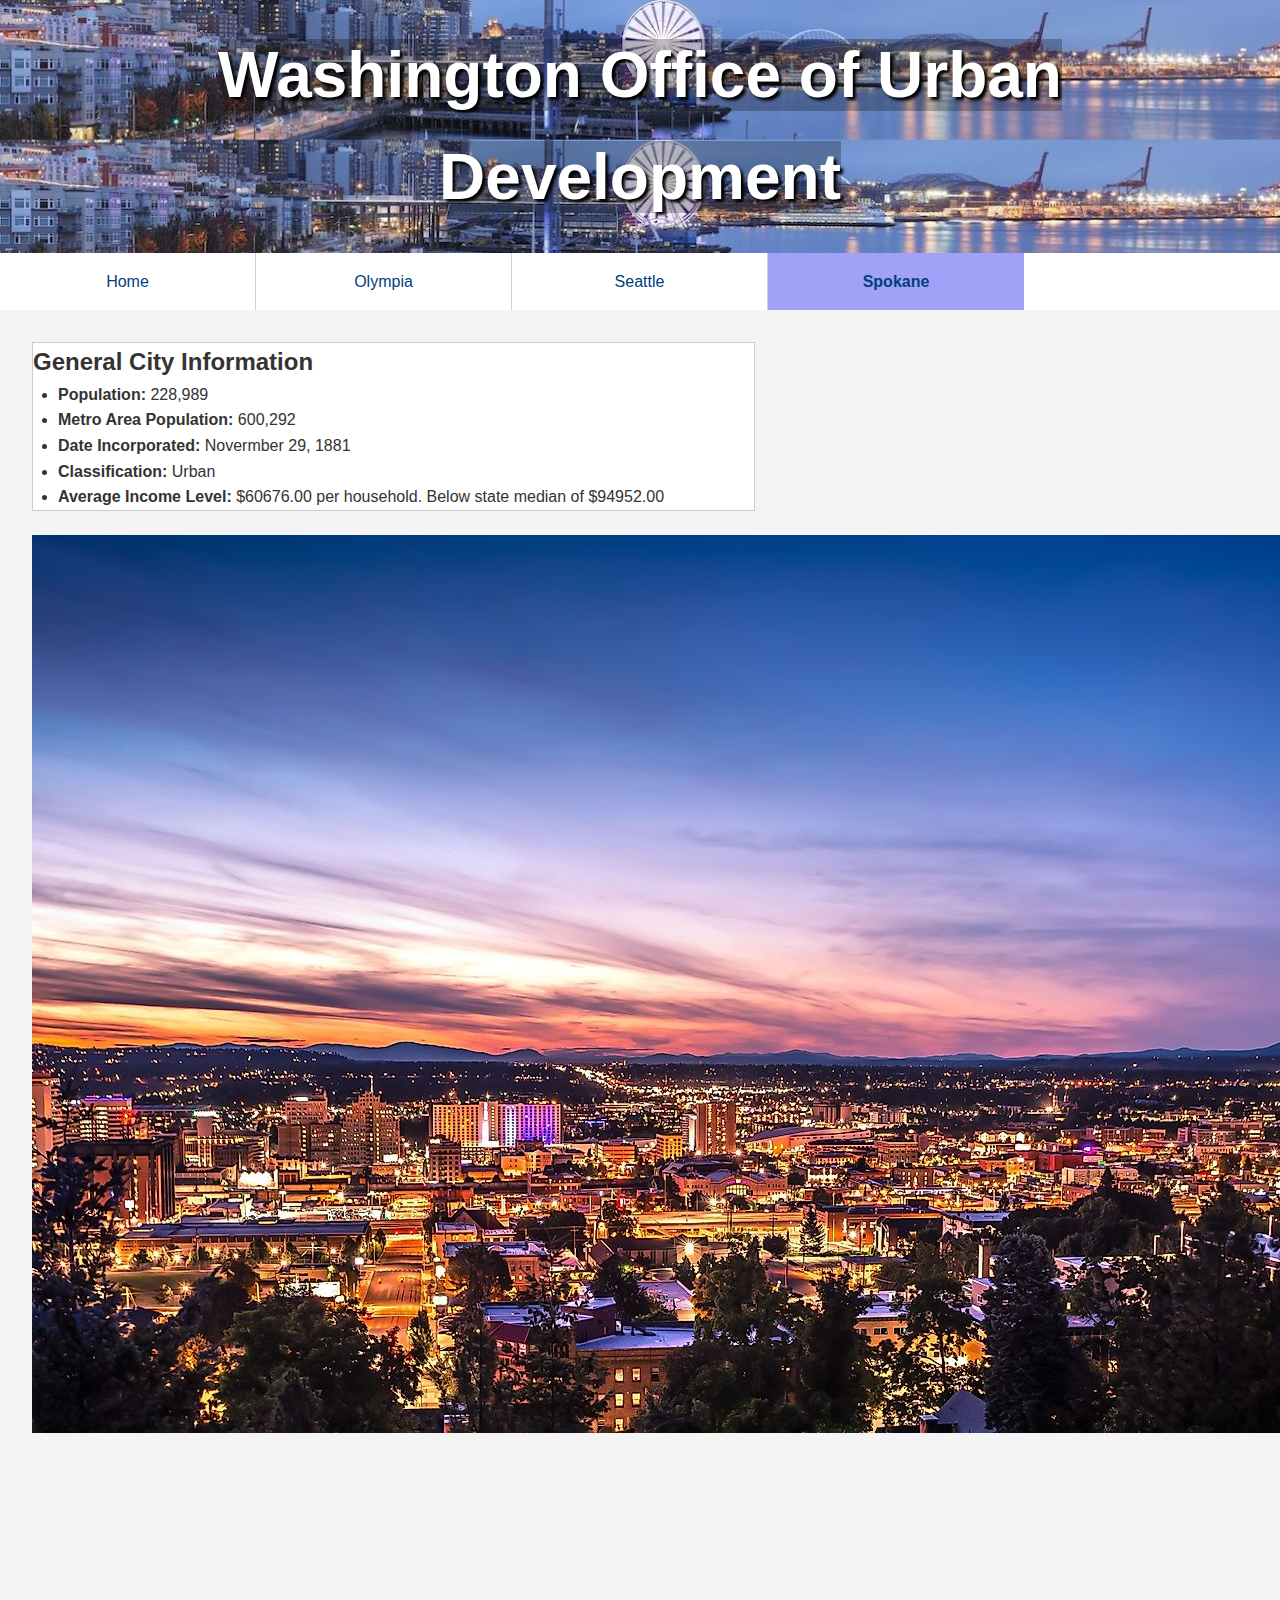
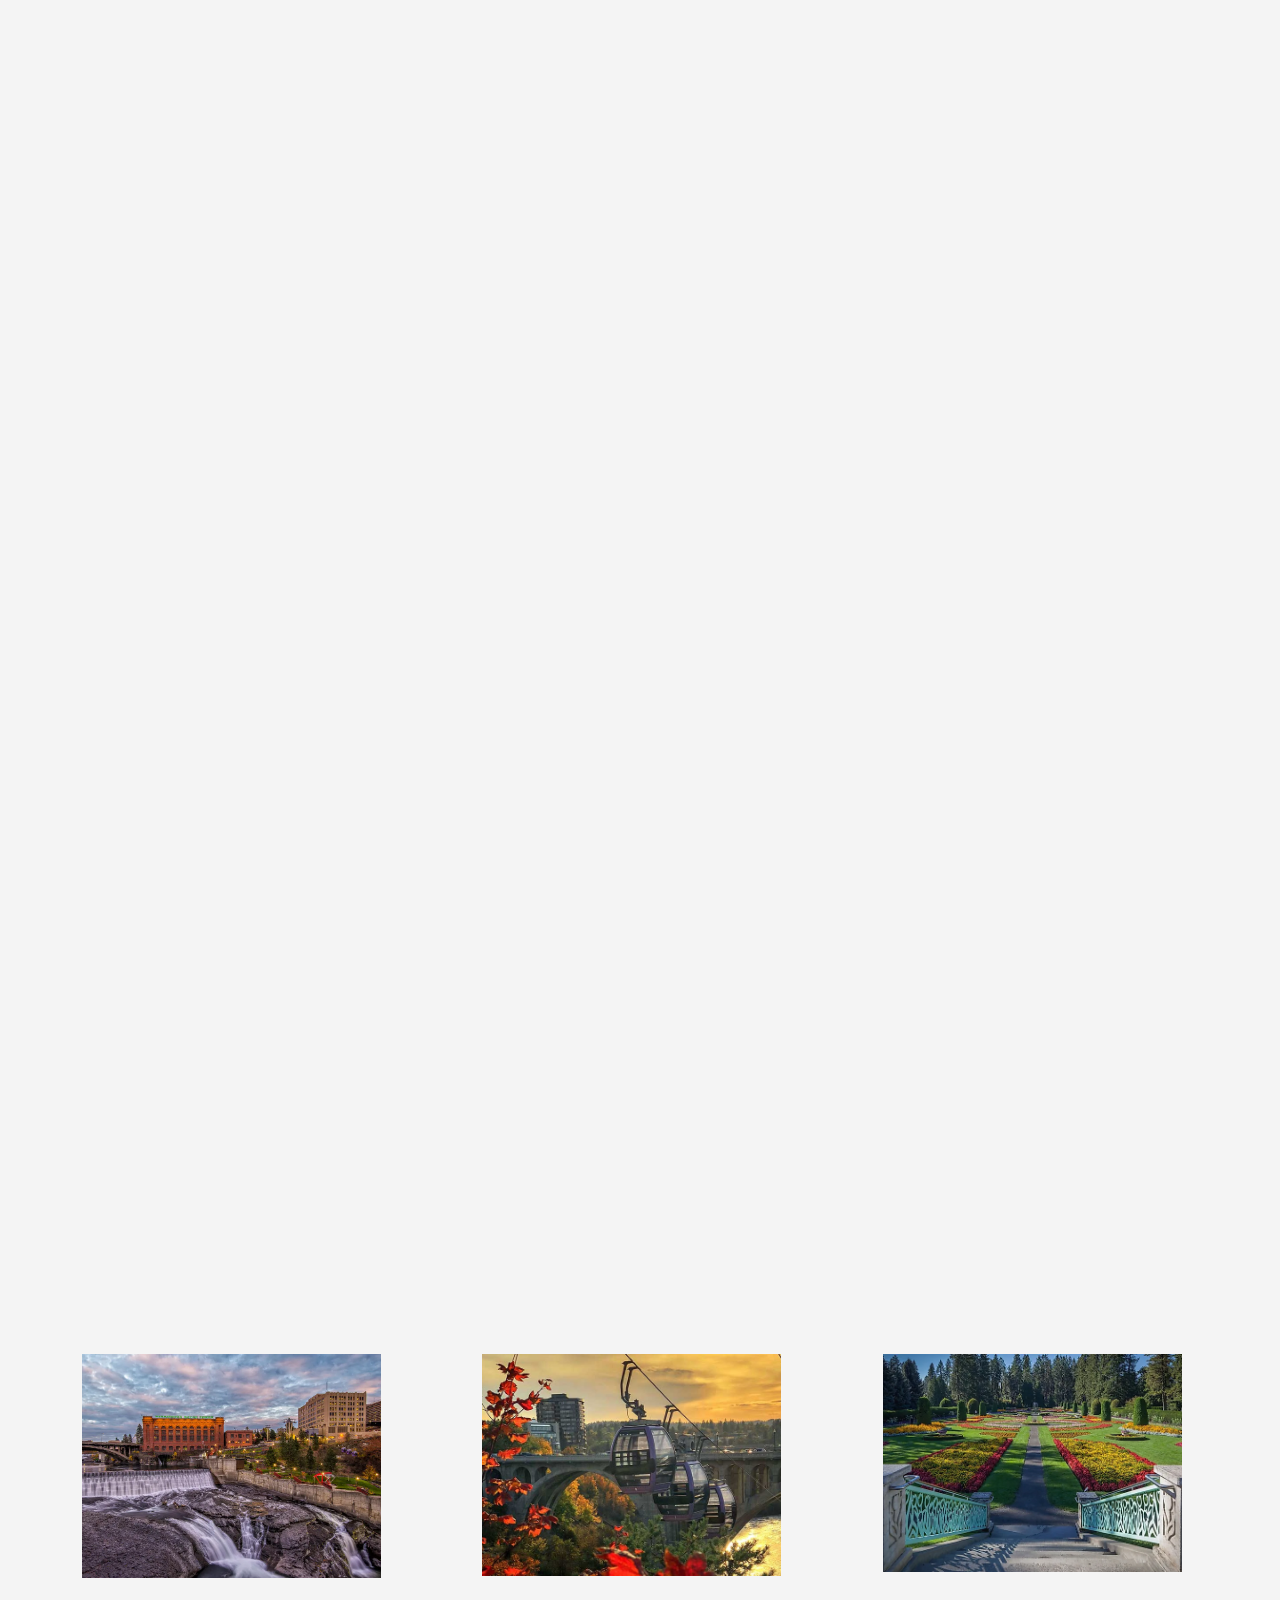
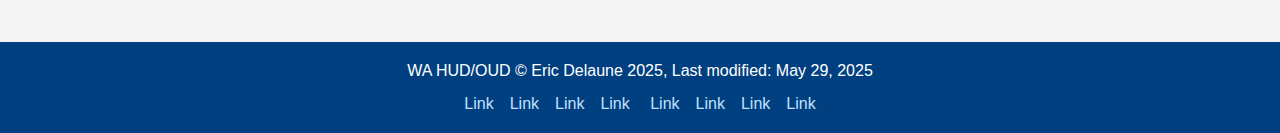
<file: Frontend Web Dev/Task 2/WAUrbDevPage/spokane.html>
<!DOCTYPE html>
<html lang="en">
<head>
  <meta charset="UTF-8" />
  <meta name="viewport" content="width=device-width, initial-scale=1.0" />
  <title>Spokane -- Washington Office of Urban Development</title>
  <link rel="stylesheet" href="style.css" />
</head>
<body>
  <header>
    <h1><a href="index.html">Washington Office of Urban Development</a></h1>
  </header>
  <nav class="nav-tabs">
    <a href="index.html">Home</a>
    <a href="olympia.html">Olympia</a>
    <a href="seattle.html">Seattle</a>
    <a href="spokane.html" class="active">Spokane</a>
  </nav>

  <main class="content">
    <section class="main-section">
      <div class="gen-info">
        <h2>General City Information</h2>
        <ul>
          <li><strong>Population:</strong> 228,989</li>
          <li><strong>Metro Area Population:</strong> 600,292</li>
          <li><strong>Date Incorporated:</strong> Novermber 29, 1881</li>
          <li><strong>Classification:</strong> Urban</li>
          <li><strong>Average Income Level:</strong> $60676.00 per household. Below state median of $94952.00</li>
        </ul>
      </div>
      <div class="highlight">
        <img src="./Citypix/Spokane/skylinesponight.jpg" alt="Spokane Skyline at Night" />
        <section><p><strong>Located in Eastern Washington next to the Idaho state line, Spokane is the second largest
            city in Washington State. Bordered to the north and east by the Selkirk range, an offshoot of the Rocky
            Mountains, the south by the rolling hills and wheat fields of Southeastern Washington, and to the west by
            the arid scablands of the Columbia Basin, the city sits at a unique juxtaposition of biomes, creating a
            unique climate of cold, snowy winters, and hot, dry summers. Spokane is the place for outdoor enthusiasts,
            offering nearly every outdoor activity imaginable as well as Hoopfest, the world's largest basketball tournament.  
        </strong></p>
        </section>
      </div>
      <div class="image-row">
        <img src="./Citypix/Spokane/spofall.png" alt="Spokane Falls" />
        <img src="./Citypix/Spokane/skyride.jpg" alt="The Skyride" />
        <img src="./Citypix/Spokane/manito.png" alt="Manito Park" />
        <img src="./Citypix/Spokane/riverpark.jpg" alt="Riverpark Square" />
      </div>
    </section>

    <aside class="aside-section">
      <div class="aside-card" style="background-image: url('./Citypix/Olympia/skylineo.jpg');">
        <button onclick="window.open('#', '_blank')">Discover Olympia</button>
      </div>
      <div class="aside-card" style="background-image: url('./Citypix/Seattle/skylinesen.jpg');">
        <button onclick="window.open('#', '_blank')">Discover Seattle</button>
      </div>
      <div class="aside-card" style="background-image: url('./Citypix/Spokane/skylinespo.png');">
        <button onclick="window.open('#', '_blank')">Discover Spokane</button>
      </div>
      <div class="aside-logo">
        <img src="logo.jpg" alt="Logo" />
      </div>
    </aside>
  </main>

  <footer>
    <p>WA HUD/OUD &copy; Eric Delaune 2025, Last modified: May 29, 2025</p>
    <div class="external-links">
      <a href="#">Link</a><a href="#">Link</a><a href="#">Link</a><a href="#">Link</a>
      <a href="#">Link</a><a href="#">Link</a><a href="#">Link</a><a href="#">Link</a>
    </div>
  </footer>
</body>
</html>

<!--U.S. Census Bureau. (2023). QuickFacts: Spokane, Washington. 
  https://www.census.gov/quickfacts/fact/table/spokanecitywashington-->
</file>
<file: Eric Delaune Resume Site/style.css>
body {
  font-family: 'Segoe UI', Tahoma, Geneva, Verdana, sans-serif;
  background-color: whitesmoke;
  color: gray;
  margin: 10px;
}

strong {
  color: darkslategray;
}

mark {
  background-color: blue;
  color: red;
}

table, th, td { 
   border: 2px solid gray; 
   color: darkslategray;
} 

.container {
  max-width: 1024px;
  margin: auto;
  padding: 25px;
  background-color: whitesmoke;
  box-shadow: 0 0 10px gray;
}

header {
  text-align: center;
  margin-bottom: 2px;
}

header h1 {
  font-size: 20pt;
  color: darkslategray;
}

.contact-info {
  font-size: 12pt;
  color: gray;
}

h2 {
  border-bottom: 2px solid gray;
  padding-bottom: 1px;
  margin-top: 2px;
  color: darkslategray;
}

h3 {
  margin-bottom: 0;
  color: darkslategray;
}

.company {
  font-style: italic;
  font-size: 12pt;
  color: darkslategray;
  margin-bottom: 1px;
}

ul {
  list-style-type: square;
  padding-left: 25px;
}

.job {
  margin-bottom: 2px;
}

#gridcontainer{
  display: grid;
  grid-template-columns: 335px 335px 335px;
  grid-template-areas: 
    "nav nav nav"
    "img img img";
}

#gridcontainer > nav{
  text-align: center;
  color: black;
  background-color: lightgray;
  border: solid 1px darkslategray;
  padding: 5px;
  border-radius: 5px;
}

#date-widget{
  display: flex;
  color: black;
  background-color: lightgray;
  border: solid 1px darkslategray;
  padding: 5px;
  margin-bottom: 10px;
  margin-top: 10px;
  margin-right: 465px;
  margin-left:450px;
  border-radius: 5px;
  box-shadow: 2px 2px gray;
}

form {
  text-align: center;
}

footer {
  font-family: 'Times New Roman', Times, serif;
  font-size: 10pt;
  font-color: lightgray;
}

/*radio buttons modified using code from https://learn.zybooks.com/zybook/WGUD276v3/chapter/5/section/5 and modifying color*/

input[type=radio] + label {
   cursor: pointer;
   font-size: 1.3em;
}

input[type=radio] { 
   appearance: none;
   margin: 0;
}

input[type=radio] + label::before {
   content: "\00a0";
   border-radius: 10px;
   display: inline-block; 
   width: 16px;
   height: 16px;  
   text-align: center;
   line-height: 1em;
   font-size: 0.8em; 
   margin-right: 10px;
   border: 0.125em solid white;
   background-color: gray;
}

input[type=radio]:checked + label::before {
   content: "\2022";
   color: #fff;
   background: darkblue;
}

input[type=radio]:focus + label::before {
   box-shadow: 0 0 0 1px gray;
}

/*radio buttons modified using code from https://learn.zybooks.com/zybook/WGUD276v3/chapter/5/section/5 and modifying color*/

input[type=submit] {
   width: 200px;
   background-color: darkslategray;
   color: white;
   padding: 15px;
   margin: 10px 0;
   border: darkblue;
   border-radius: 4px;
   cursor: pointer;
}

input[type=submit]:hover{
  background-color: darkblue;
}

input:invalid {
   border: 2px solid red;
}
</file>
<file: Frontend Web Dev/Task 2/WAUrbDevPage/style.css>
* {
  box-sizing: border-box;
  margin: 0;
  padding: 0;
}

ul, ol {
  padding: 0px 25px;
}

body {
  font-family: Arial, sans-serif;
  background-color: #f4f4f4;
  color: #333;
  line-height: 1.6;
}

header {
  background-color: #004080;
  background-image: url('./Citypix/docknightse.jpg');
  background-size: 100%;
  padding: 1.5rem;
  text-align: center;
}

header a{
  color: white;
  text-shadow: 3px 3px 3px rgba(0,0,0,1);
  text-align: center;
  font-size: 1.75rem;
  text-decoration: none;
  font-size: 4rem;
  background-color: rgba(0,0,0,0.25);
}

.nav-tabs {
  display: grid;
  grid-template-columns: repeat(5, 1fr);
  background-color: white;
  text-align: center;
}

.nav-tabs a {
  padding: 1rem;
  text-decoration: none;
  color: #004080;
  border-right: 1px solid lightgray;
}
/*might do something with this later idk*/
.nav-tabs a:last-child {
  border-right: none;
}

.nav-tabs a.active {
  background-color: #a1a1f8;
  font-weight: bold;
}

.nav-tabs a:hover {
  font-weight: bold;
}

.content {
  display: grid;
  grid-template-columns: 3fr 1fr;
  gap: 1.5rem;
  padding: 2rem;
}

.main-section {
  display: grid;
  gap: 1.5rem;
}

.gen-info {
  background-color: white;
  border: 1px solid #ccc;
  margin-right: 55rem;
}

.gen-info apos {
  position: absolute;
  left: 100rem;
  top: 25rem;
}

.highlight{
  display: flex;
  align-items: flex-start;
  justify-content: left;
  justify-items: left;
}

.highlight section{
  display: flex;
  margin: 2rem;
  padding: 2rem;
  background-color: white;
  color: #333;
  border: 1px solid #ccc;
}

.highlight strong{
  font-size: 1.5rem;
}

.image-row {
  display: grid;
  grid-template-columns: auto auto auto auto;
  gap: 0.1rem;
  width: 100rem;
}

.image-row img{
  width: 75%;
  display: block;
  margin: 0 auto;
}

.aside-section {
  display: grid;
  gap: 1rem;
}

.aside-card {
  position: relative;
  height: 120px;
  background-size: cover;
  background-position: center;
  display: flex;
  align-items: flex-end;
  justify-content: center;
}

.aside-card button {
  margin-bottom: 0.25rem;
  padding: 1rem 4rem;
  background-color: rgba(0,0,0,0.5);
  color: white;
  font-size: 1.175rem;
  border: none;
  cursor: pointer;
}

.aside-card button:hover {
  padding: 2rem 8rem;
  font-size: 1.25rem;
  background-color: rgba(0,0,0,0.75);
}

.aside-logo {
  text-align: center;
  padding: 1rem 0;
  float: right;
}

.aside-logo img{
  width: 25%;
  display: block;
  margin: 0 auto;
}

footer {
  background-color: #004080;
  color: white;
  text-align: center;
  padding: 1rem;
  margin-top: 2rem;
}

.external-links {
  margin-top: 0.5rem;
}

.external-links a {
  margin: 0 0.5rem;
  color: #c0e0ff;
  text-decoration: none;
}

.external-links a:hover {
  color: purple;
}

input[type=submit] {
   width: 200px;
   background-color: #a1a1f8;
   color: white;
   text-shadow: 2px 2px 2px rgba(0,0,0,1);
   padding: 15px;
   margin: 10px 0;
   border: black;
   border-radius: 4px;
   cursor: pointer;
   font-weight: bold;
   position: relative;
   left: 5rem;
}

input[type=submit]:hover{
  background-color: darkblue;
}

input #email, #confirm-email:invalid {
   border: 2px solid red;
}
</file>
<file: eric_delaune_resume_site_with_links/style.css>
body {
  font-family: 'Segoe UI', Tahoma, Geneva, Verdana, sans-serif;
  background-color: whitesmoke;
  color: gray;
  margin: 10px;
}

strong {
  color: darkslategray;
}

.container {
  max-width: 1024px;
  margin: auto;
  padding: 25px;
  background-color: whitesmoke;
  box-shadow: 0 0 10px gray;
}

header {
  text-align: center;
  margin-bottom: 2px;
}

header h1 {
  font-size: 20pt;
  color: darkslategray;
}

.contact-info {
  font-size: 12pt;
  color: gray;
}

h2 {
  border-bottom: 2px solid gray;
  padding-bottom: 1px;
  margin-top: 2px;
  color: darkslategray;
}

h3 {
  margin-bottom: 0;
  color: darkslategray;
}

.company {
  font-style: italic;
  font-size: 12pt;
  color: darkslategray;
  margin-bottom: 1px;
}

ul {
  list-style-type: square;
  padding-left: 25px;
}

.job {
  margin-bottom: 2px;
}

#gridcontainer{
  display: grid;
  grid-template-columns: 250px 250px 250px 250px;
  grid-template-areas: 
    "nav nav nav nav"
    ". img img .";
}

#gridcontainer > nav{
  text-align: center;
  color: black;
  background-color: lightgray;
  border: solid 1px darkslategray;
  padding: 5px;
  border-radius: 5px;
}

#date-widget{
  display: flex;
  color: black;
  background-color: lightgray;
  border: solid 1px darkslategray;
  padding: 5px;
  margin-bottom: 10px;
  margin-top: 10px;
  margin-right: 465px;
  margin-left:450px;
  border-radius: 5px;
  box-shadow: 2px 2px gray;
}

form {
  text-align: center;
}

input[type=submit] {
   width: 200px;
   background-color: darkslategray;
   color: white;
   padding: 15px;
   margin: 10px 0;
   border: darkblue;
   border-radius: 4px;
   cursor: pointer;
}

input[type=submit]:hover{
  background-color: darkblue;
}

input:invalid {
   border: 2px solid red;
}
</file>
